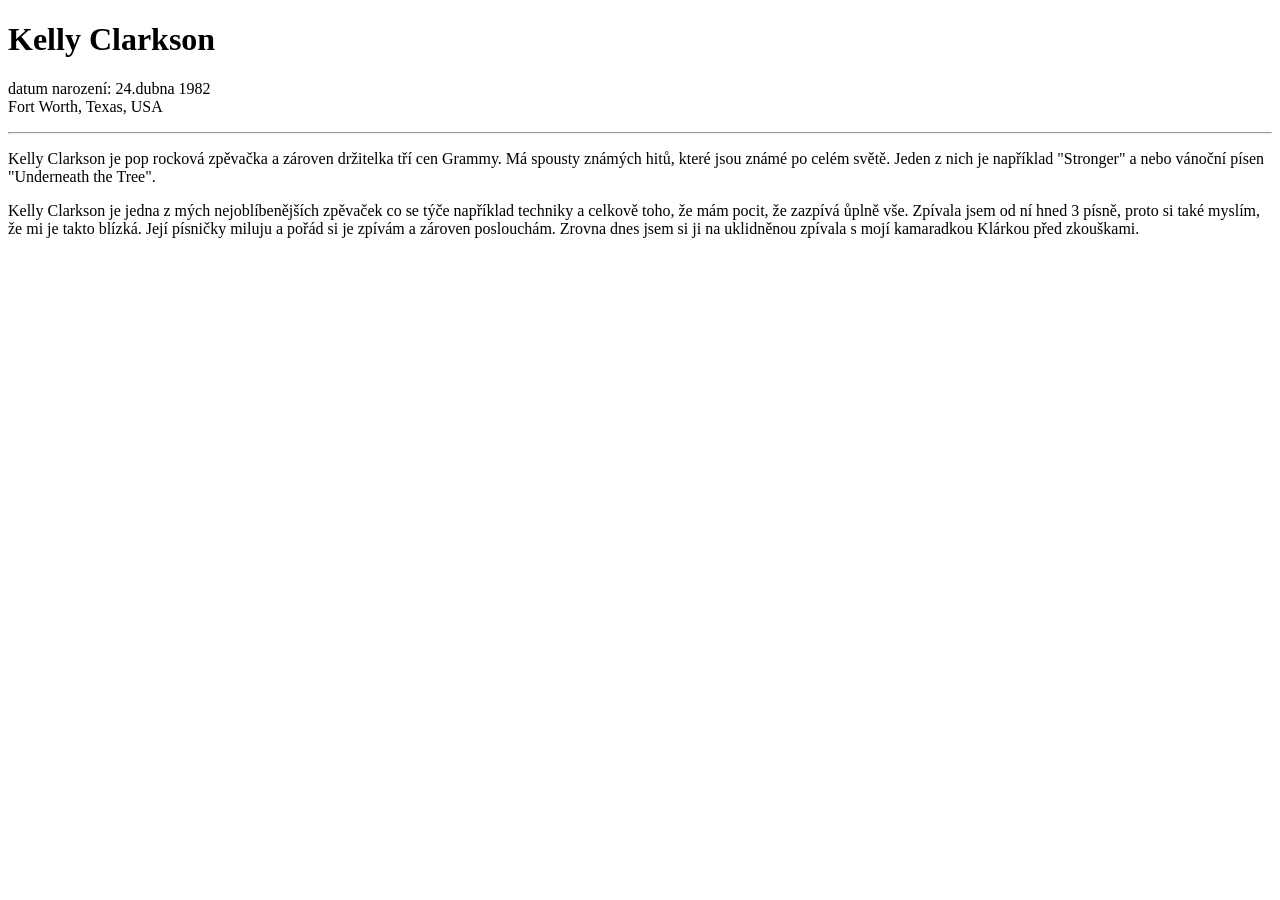
<file: 2/index.html>
<!DOCTYPE html>
<html lang="en">
<head>
    <meta charset="UTF-8">
    <meta name="viewport" content="width=device-width, initial-scale=1.0">
    <title>2</title>
</head>
<body>
    <h1>Kelly Clarkson</h1>
    <p>datum narození: 24.dubna 1982
        <br>
        Fort Worth, Texas, USA
    <hr>
    <p>Kelly Clarkson je pop rocková zpěvačka a zároven držitelka tří cen Grammy. Má spousty známých hitů, které jsou známé po celém světě. Jeden z nich je například "Stronger"
a nebo vánoční písen "Underneath the Tree".</p>
<p>Kelly Clarkson je jedna z mých nejoblíbenějších zpěvaček co se týče například techniky a celkově toho, že mám pocit, že zazpívá ůplně vše. Zpívala jsem od ní hned 3 písně, proto si také myslím, že mi je takto blízká. Její písničky miluju a pořád si je zpívám a zároven poslouchám. Zrovna dnes jsem si ji na uklidněnou zpívala s mojí kamaradkou Klárkou před zkouškami.</p>
</body>
</html>
</file>
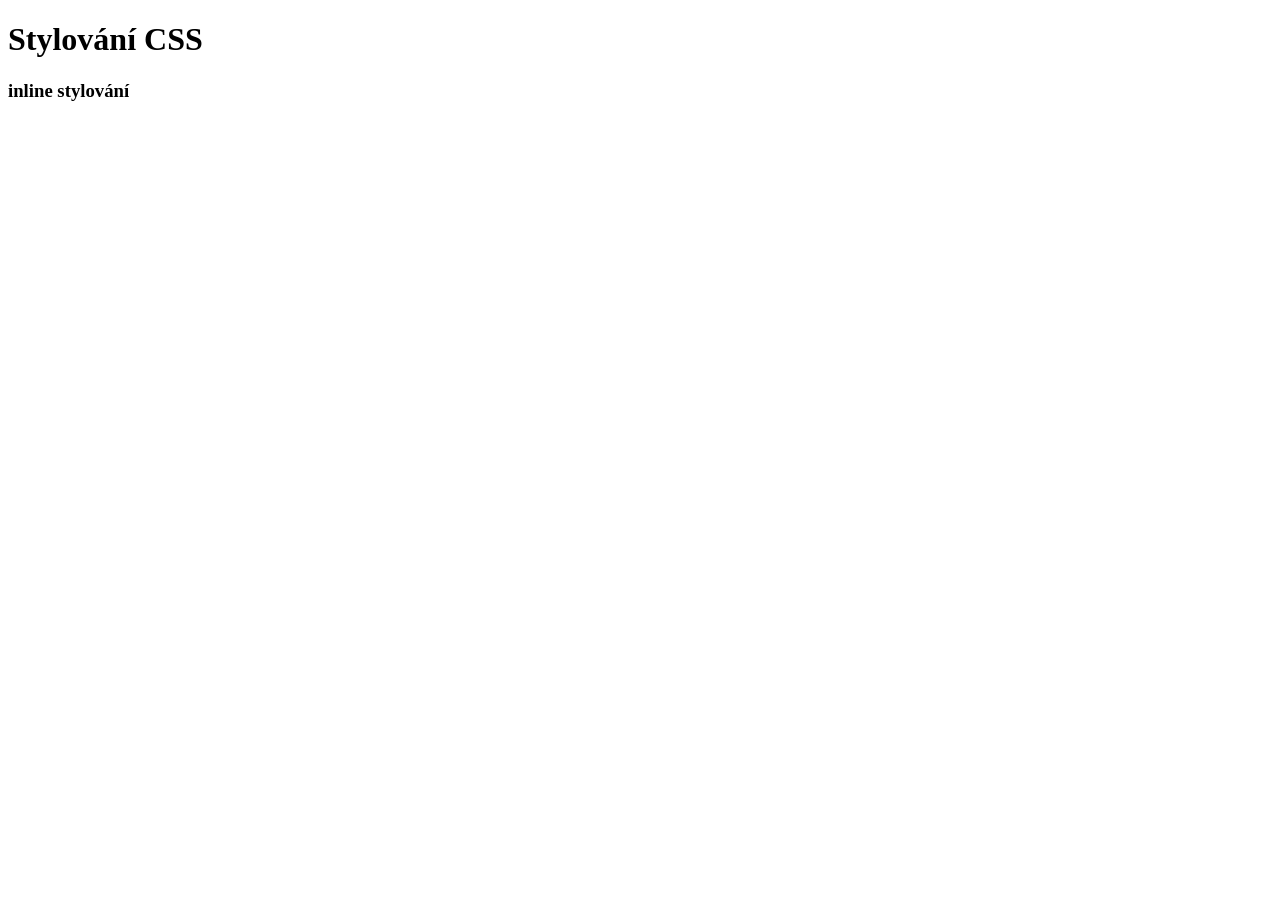
<file: 3.2.2/index.html>
<!DOCTYPE html>
<html lang="en">
<head>
    <meta charset="UTF-8">
    <meta name="viewport" content="width=device-width, initial-scale=1.0">
    <title>Document</title>
</head>
<body>
    <h1>Stylování CSS</h1>
    <h3>inline stylování</h3>
    
</body>
</html>
</file>
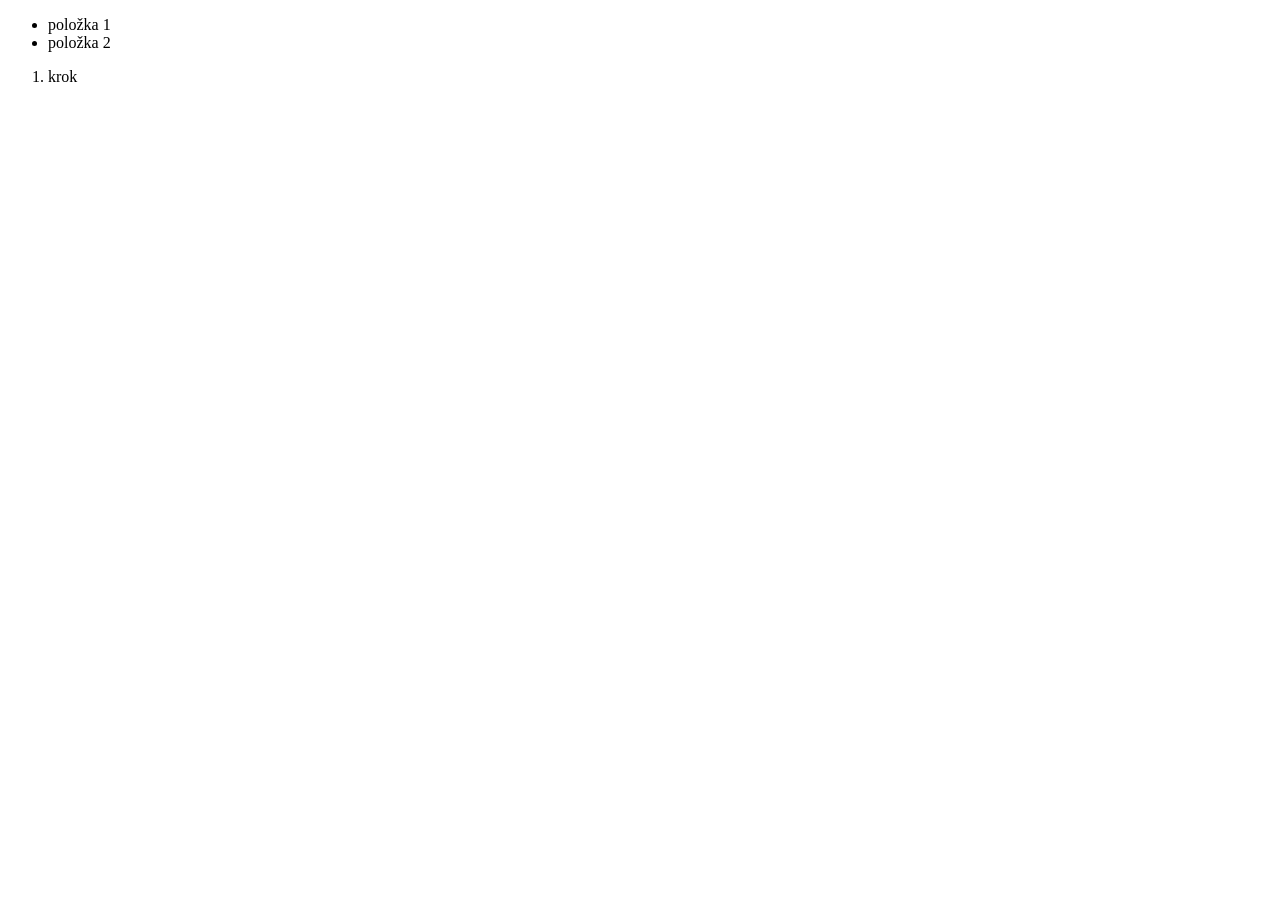
<file: 3/index.html>
<!DOCTYPE html>
<html lang="en">
<head>
    <meta charset="UTF-8">
    <meta name="viewport" content="width=device-width, initial-scale=1.0">
    <title>3</title>
</head>
<body>
    <ul>
        <li>položka 1</li>
        <li>položka 2</li>
    </ul>



    <ol>
        <li>krok</li>
</body>
</html>
</file>
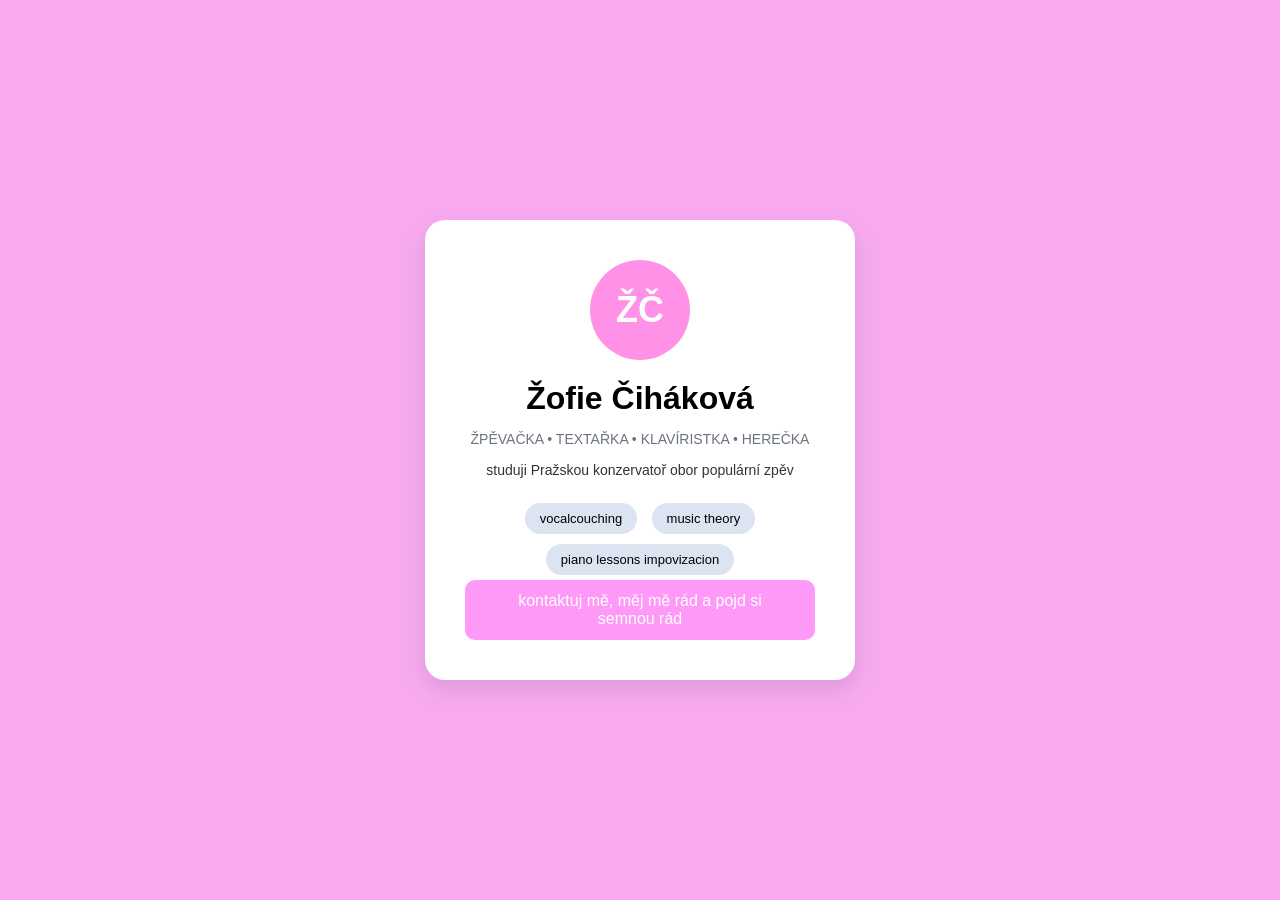
<file: 324/index.html>
<!DOCTYPE html>
<html lang="cs">
<head>
    <meta charset="UTF-8">
    <title>Profil</title>
    <link rel="stylesheet" href="style.css">
</head>
<body>

<div class="card">
    <div class="avatar">ŽČ</div>

    <h1>Žofie Čiháková</h1>
    <p class="subtitle">ŽPĚVAČKA • TEXTAŘKA • KLAVÍRISTKA • HEREČKA</p>

    <p class="description">
        studuji Pražskou konzervatoř obor populární zpěv
    </p>

    <div class="tags">
        <span>vocalcouching</span>
        <span>music theory</span>
        <span>piano lessons impovizacion</span>
    </div>
    
    

    <button>kontaktuj mě, měj mě rád a pojd si semnou rád</button>
</div>

</body>
</html>
</file>
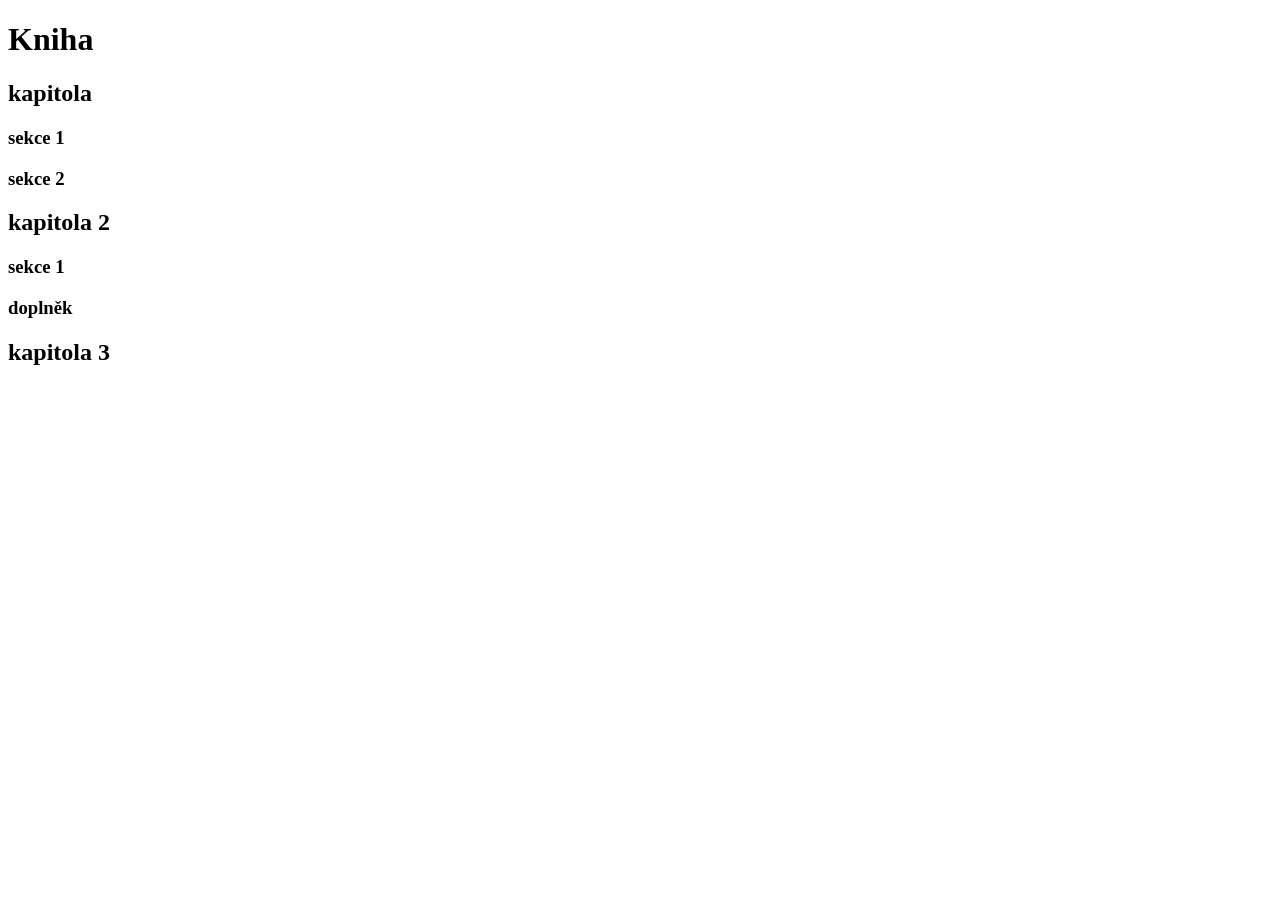
<file: html/1/index.html>
<!DOCTYPE html>
<html lang="en">
<head>
    <meta charset="UTF-8">
    <meta name="viewport" content="width=device-width, initial-scale=1.0">
    <title>1</title>
</head>
<body>
    <h1>Kniha</h1>
    <h2>kapitola</h2>
    <h3>sekce 1</h3>
    <h3>sekce 2</h3>
    <h2>kapitola 2</h2>
    <h3>sekce 1</h3>
    <h3>doplněk</h3>
    <h2>kapitola 3</h2>
</body>
</html>
</file>
<file: 324/style.css>
body {
    margin: 0;
    font-family: Arial, sans-serif;
    background-color: #f7aaf0;
    display: flex;
    justify-content: center;
    align-items: center;
    height: 100vh;
}

/* karta */
.card {
    background: #ffffff;
    padding: 40px;
    border-radius: 20px;
    text-align: center;
    width: 350px;
    box-shadow: 0 10px 25px rgba(0,0,0,0.1);
}

/* avatar */
.avatar {
    width: 100px;
    height: 100px;
    background: #ff91e7;
    color: white;
    border-radius: 50%;
    display: flex;
    justify-content: center;
    align-items: center;
    font-size: 36px;
    font-weight: bold;
    margin: 0 auto 20px;
}

/* texty */
h1 {
    margin: 10px 0;
}

.subtitle {
    color: #6b7280;
    font-size: 14px;
    margin-bottom: 15px;
}

.description {
    font-size: 14px;
    color: #333;
    margin-bottom: 20px;
}

/* tagy */
.tags span {
    background: #dbe4f0;
    padding: 8px 15px;
    border-radius: 20px;
    margin: 5px;
    display: inline-block;
    font-size: 13px;
}

/* tlačítko */
button {
    background: #ff99f7;
    color: white;
    border: none;
    padding: 12px 25px;
    border-radius: 10px;
    font-size: 16px;
    cursor: pointer;
}

button:hover {
    background: #244bb5; }
</file>
